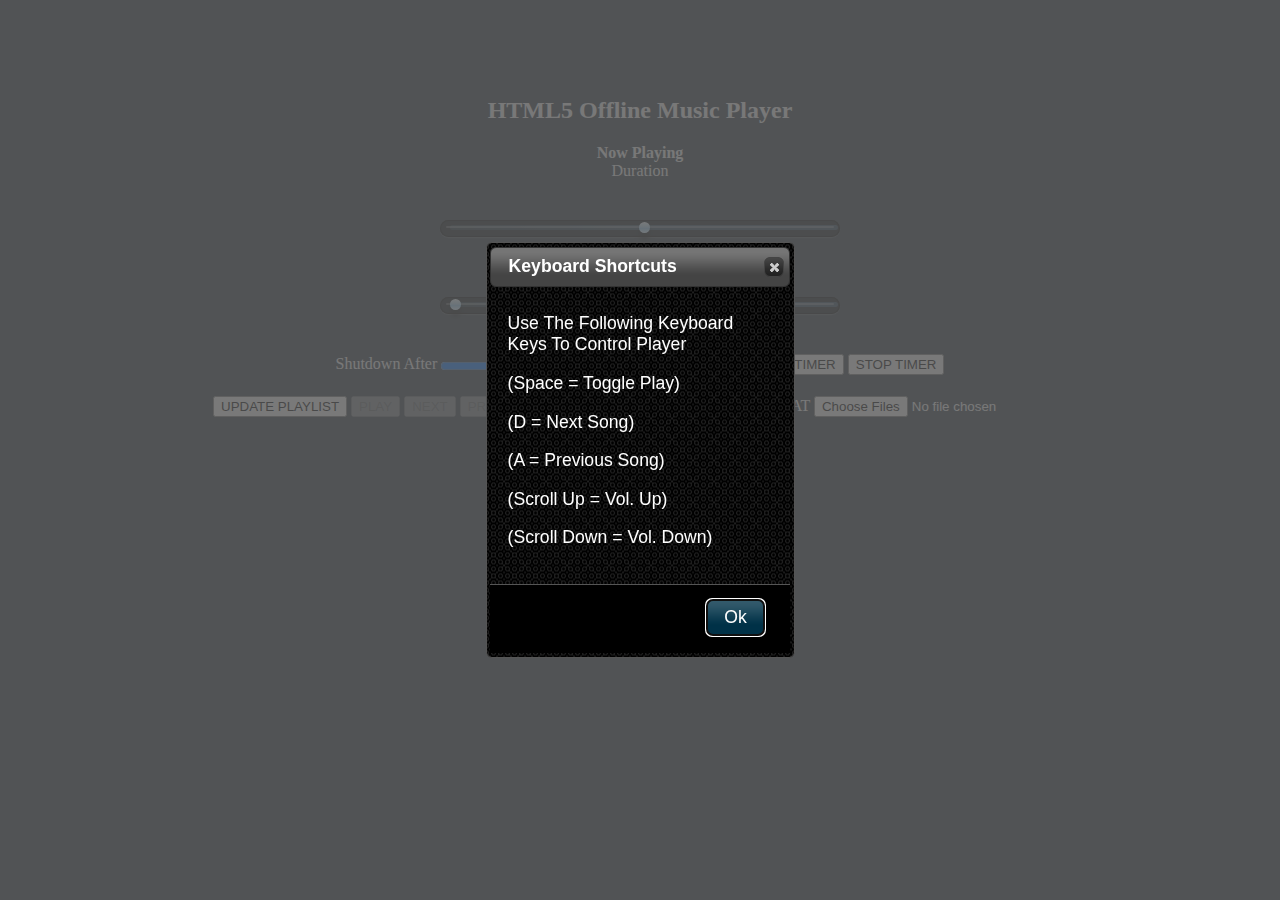
<file: index.html>
<!doctype html>
<html lang="us">
<head>
	<meta charset="utf-8">
	<link rel="stylesheet" type="text/css" href="styles/style.css">
	<link href="styles/css/dark-hive/jquery-ui-1.10.4.custom.css" rel="stylesheet">
	<script src="scripts/jquery-1.10.2.js"></script>
	<script src="scripts/jquery-ui-1.10.4.custom.js"></script>
	<script src="scripts/jquery.fadeaudio.js"></script>
	<title>HTML5 Audio Player</title>
</head>

<body>
	<div id="dialog-message" title="Keyboard Shortcuts">
		<p>Use The Following Keyboard Keys To Control Player</p>
		<p>(Space = Toggle Play)</p>
		<p>(D = Next Song)</p>
		<p>(A = Previous Song)</p>
		<p>(Scroll Up = Vol. Up)</p>
		<p>(Scroll Down = Vol. Down)</p>
	</div>
	<br><br><br><br>
	<center>
		<h2>HTML5 Offline Music Player</h2>
		<center><span id = "playing"><b>Now Playing</b>    </span></center>
		<center>Duration <span id = "time"></span></center>
		<div id="gap"></div>
		<div id="slider">
			<input class="bar" type="range" id="rangeinput" min = "0" max = "100" value="50"/>
			<span class ="highlight"></span>
			<output id="rangevalue">50</output>
		</div>
		<div id="gap"></div>

		<div id="seekslider">
			<input class="seekbar" type="range" id="seekrangeinput" min = "0" max = "100" value="0"/>
			<span class ="seekhighlight"></span>
			<output id="seekrangevalue">0</output>
		</div>
		<div id="gap"></div>
		Shutdown After <progress value="22" id = "timerProgress" data-content="Secs Left"></progress>
		<input type="number" id="timerVal">Seconds
		<button class="buttons" id="timerBtn">START TIMER</button>
		<button class="buttons" id="stopTimerBtn">STOP TIMER</button>
		<div id="gap"></div>
		<div class="buttongroup">
			<button class="buttons" id="startBtn">UPDATE PLAYLIST</button>
			<button class="buttons" id="playBtn">PLAY</button>
			<button class="buttons" id="nextBtn">NEXT</button>
			<button class="buttons" id="prevBtn">PREV</button>
			<button class="buttons" id="muteBtn">MUTE</button>
			<button class="buttons" id="clearBtn">CLEAR</button>
			<input type="checkbox" id="shuffleBtn" value="SHUFFLE">SHUFFLE
			<input <input type="checkbox" id="repeatBtn" value="REPEAT">REPEAT
			<input type="file" name="files[]"id="input" multiple accept="audio/*"> 
		</div>
		<div id="gap"></div>
		<a id = "playlistToggle" class="playlist_toggle">PLAYLIST</a>
		<div id="gap2"></div>
		<ul id = "play_list"> </ul>
		<audio id = "audio" canplay = "song_loaded()" onloadeddata = "song_loaded()">
			<source id = "mp3source" src = "" type="audio/mpeg" />
			Your browser does not support HTML5 audio. Please consider upgrading.
		</audio>
		<script src = "scripts/player.js"></script>
	</body>
	</html>
</file>
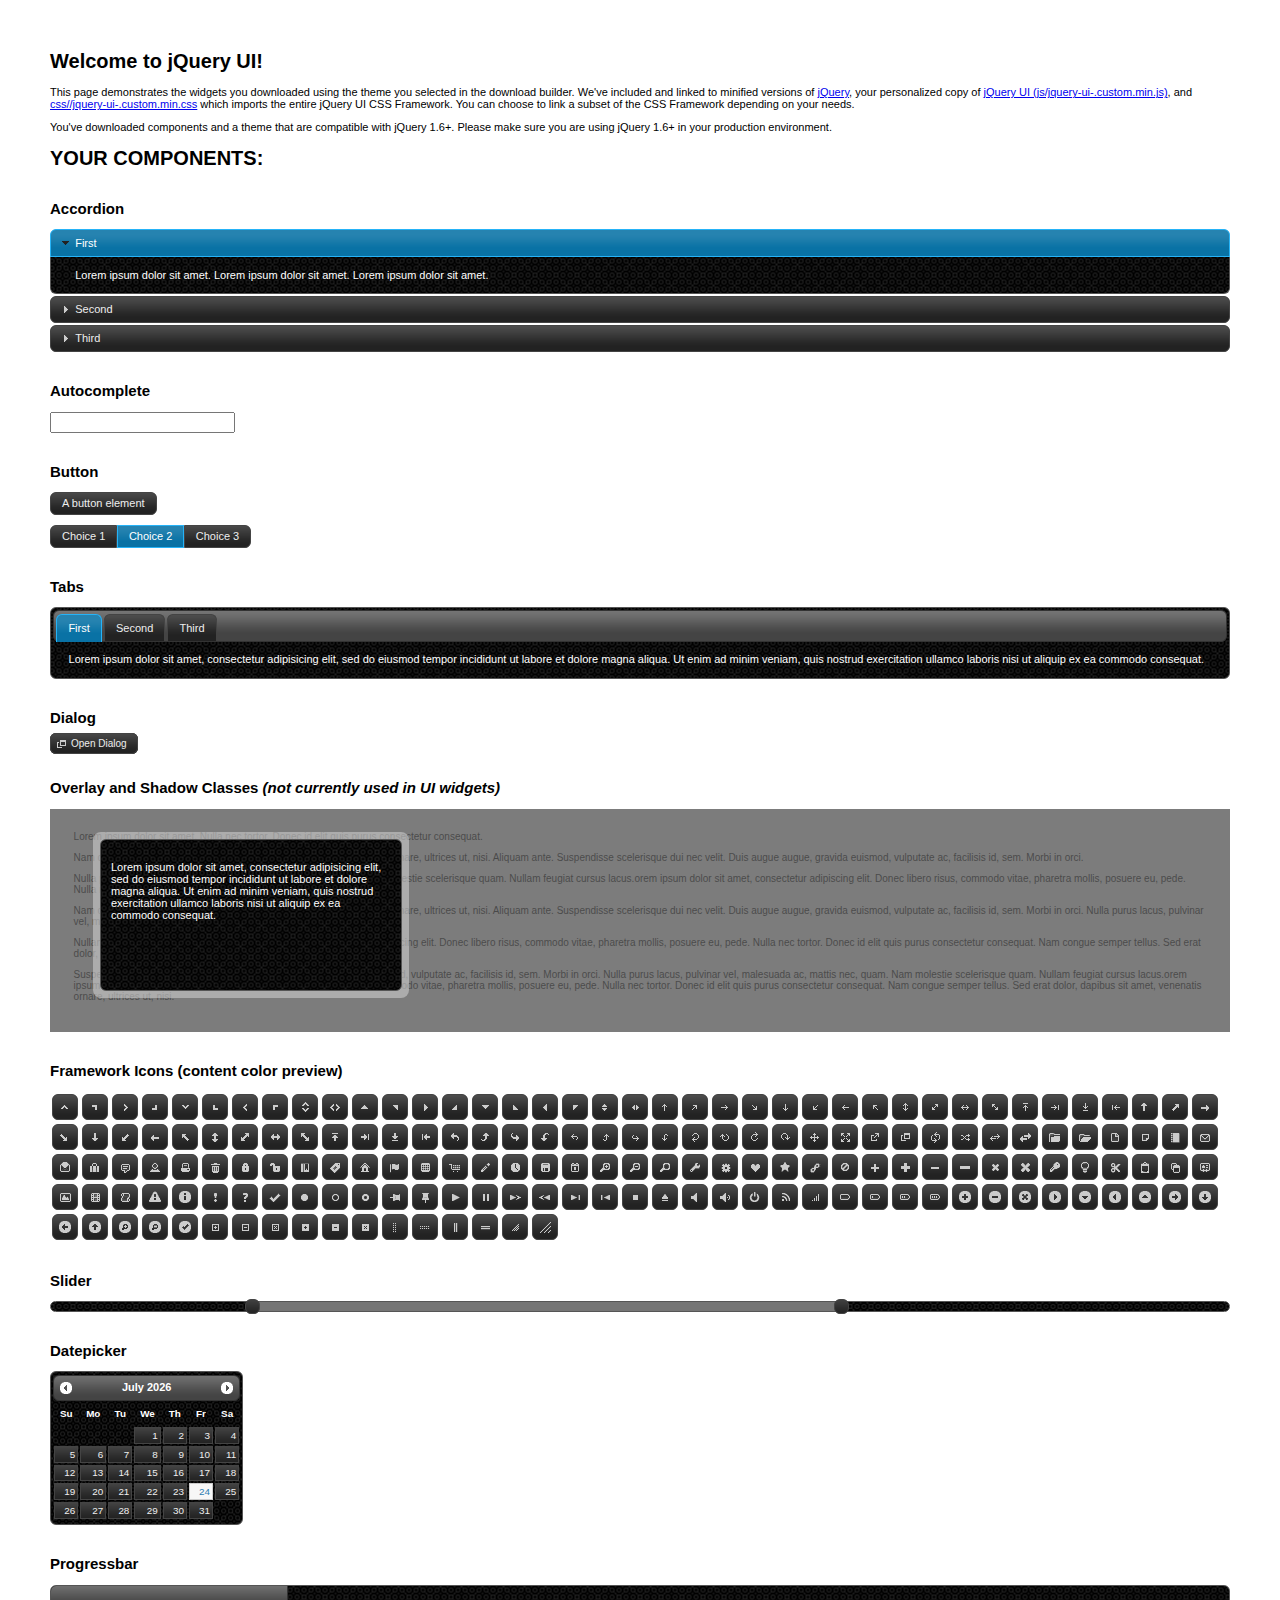
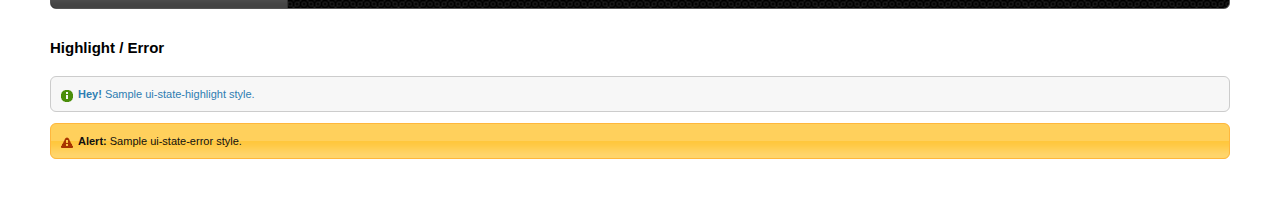
<file: scripts/jquery-ui-1.10.4.custom/jquery-ui-1.10.4.custom/index.html>
<!doctype html>
<html lang="us">
<head>
	<meta charset="utf-8">
	<title>jQuery UI Example Page</title>
	<link href="css/dark-hive/jquery-ui-1.10.4.custom.css" rel="stylesheet">
	<script src="js/jquery-1.10.2.js"></script>
	<script src="js/jquery-ui-1.10.4.custom.js"></script>
	<script>
	$(function() {
		
		$( "#accordion" ).accordion();
		

		
		var availableTags = [
			"ActionScript",
			"AppleScript",
			"Asp",
			"BASIC",
			"C",
			"C++",
			"Clojure",
			"COBOL",
			"ColdFusion",
			"Erlang",
			"Fortran",
			"Groovy",
			"Haskell",
			"Java",
			"JavaScript",
			"Lisp",
			"Perl",
			"PHP",
			"Python",
			"Ruby",
			"Scala",
			"Scheme"
		];
		$( "#autocomplete" ).autocomplete({
			source: availableTags
		});
		

		
		$( "#button" ).button();
		$( "#radioset" ).buttonset();
		

		
		$( "#tabs" ).tabs();
		

		
		$( "#dialog" ).dialog({
			autoOpen: false,
			width: 400,
			buttons: [
				{
					text: "Ok",
					click: function() {
						$( this ).dialog( "close" );
					}
				},
				{
					text: "Cancel",
					click: function() {
						$( this ).dialog( "close" );
					}
				}
			]
		});

		// Link to open the dialog
		$( "#dialog-link" ).click(function( event ) {
			$( "#dialog" ).dialog( "open" );
			event.preventDefault();
		});
		

		
		$( "#datepicker" ).datepicker({
			inline: true
		});
		

		
		$( "#slider" ).slider({
			range: true,
			values: [ 17, 67 ]
		});
		

		
		$( "#progressbar" ).progressbar({
			value: 20
		});
		

		// Hover states on the static widgets
		$( "#dialog-link, #icons li" ).hover(
			function() {
				$( this ).addClass( "ui-state-hover" );
			},
			function() {
				$( this ).removeClass( "ui-state-hover" );
			}
		);
	});
	</script>
	<style>
	body{
		font: 62.5% "Trebuchet MS", sans-serif;
		margin: 50px;
	}
	.demoHeaders {
		margin-top: 2em;
	}
	#dialog-link {
		padding: .4em 1em .4em 20px;
		text-decoration: none;
		position: relative;
	}
	#dialog-link span.ui-icon {
		margin: 0 5px 0 0;
		position: absolute;
		left: .2em;
		top: 50%;
		margin-top: -8px;
	}
	#icons {
		margin: 0;
		padding: 0;
	}
	#icons li {
		margin: 2px;
		position: relative;
		padding: 4px 0;
		cursor: pointer;
		float: left;
		list-style: none;
	}
	#icons span.ui-icon {
		float: left;
		margin: 0 4px;
	}
	.fakewindowcontain .ui-widget-overlay {
		position: absolute;
	}
	</style>
</head>
<body>

<h1>Welcome to jQuery UI!</h1>

<div class="ui-widget">
	<p>This page demonstrates the widgets you downloaded using the theme you selected in the download builder. We've included and linked to minified versions of <a href="js/jquery-1.10.2.js">jQuery</a>, your personalized copy of <a href="js/jquery-ui-.custom.min.js">jQuery UI (js/jquery-ui-.custom.min.js)</a>, and <a href="css//jquery-ui-.custom.min.css">css//jquery-ui-.custom.min.css</a> which imports the entire jQuery UI CSS Framework. You can choose to link a subset of the CSS Framework depending on your needs. </p>
	<p>You've downloaded components and a theme that are compatible with jQuery 1.6+. Please make sure you are using jQuery 1.6+ in your production environment.</p>
</div>

<h1>YOUR COMPONENTS:</h1>


<!-- Accordion -->
<h2 class="demoHeaders">Accordion</h2>
<div id="accordion">
	<h3>First</h3>
	<div>Lorem ipsum dolor sit amet. Lorem ipsum dolor sit amet. Lorem ipsum dolor sit amet.</div>
	<h3>Second</h3>
	<div>Phasellus mattis tincidunt nibh.</div>
	<h3>Third</h3>
	<div>Nam dui erat, auctor a, dignissim quis.</div>
</div>



<!-- Autocomplete -->
<h2 class="demoHeaders">Autocomplete</h2>
<div>
	<input id="autocomplete" title="type &quot;a&quot;">
</div>



<!-- Button -->
<h2 class="demoHeaders">Button</h2>
<button id="button">A button element</button>
<form style="margin-top: 1em;">
	<div id="radioset">
		<input type="radio" id="radio1" name="radio"><label for="radio1">Choice 1</label>
		<input type="radio" id="radio2" name="radio" checked="checked"><label for="radio2">Choice 2</label>
		<input type="radio" id="radio3" name="radio"><label for="radio3">Choice 3</label>
	</div>
</form>



<!-- Tabs -->
<h2 class="demoHeaders">Tabs</h2>
<div id="tabs">
	<ul>
		<li><a href="#tabs-1">First</a></li>
		<li><a href="#tabs-2">Second</a></li>
		<li><a href="#tabs-3">Third</a></li>
	</ul>
	<div id="tabs-1">Lorem ipsum dolor sit amet, consectetur adipisicing elit, sed do eiusmod tempor incididunt ut labore et dolore magna aliqua. Ut enim ad minim veniam, quis nostrud exercitation ullamco laboris nisi ut aliquip ex ea commodo consequat.</div>
	<div id="tabs-2">Phasellus mattis tincidunt nibh. Cras orci urna, blandit id, pretium vel, aliquet ornare, felis. Maecenas scelerisque sem non nisl. Fusce sed lorem in enim dictum bibendum.</div>
	<div id="tabs-3">Nam dui erat, auctor a, dignissim quis, sollicitudin eu, felis. Pellentesque nisi urna, interdum eget, sagittis et, consequat vestibulum, lacus. Mauris porttitor ullamcorper augue.</div>
</div>



<!-- Dialog NOTE: Dialog is not generated by UI in this demo so it can be visually styled in themeroller-->
<h2 class="demoHeaders">Dialog</h2>
<p><a href="#" id="dialog-link" class="ui-state-default ui-corner-all"><span class="ui-icon ui-icon-newwin"></span>Open Dialog</a></p>

<h2 class="demoHeaders">Overlay and Shadow Classes <em>(not currently used in UI widgets)</em></h2>
<div style="position: relative; width: 96%; height: 200px; padding:1% 2%; overflow:hidden;" class="fakewindowcontain">
	<p>Lorem ipsum dolor sit amet,  Nulla nec tortor. Donec id elit quis purus consectetur consequat. </p><p>Nam congue semper tellus. Sed erat dolor, dapibus sit amet, venenatis ornare, ultrices ut, nisi. Aliquam ante. Suspendisse scelerisque dui nec velit. Duis augue augue, gravida euismod, vulputate ac, facilisis id, sem. Morbi in orci. </p><p>Nulla purus lacus, pulvinar vel, malesuada ac, mattis nec, quam. Nam molestie scelerisque quam. Nullam feugiat cursus lacus.orem ipsum dolor sit amet, consectetur adipiscing elit. Donec libero risus, commodo vitae, pharetra mollis, posuere eu, pede. Nulla nec tortor. Donec id elit quis purus consectetur consequat. </p><p>Nam congue semper tellus. Sed erat dolor, dapibus sit amet, venenatis ornare, ultrices ut, nisi. Aliquam ante. Suspendisse scelerisque dui nec velit. Duis augue augue, gravida euismod, vulputate ac, facilisis id, sem. Morbi in orci. Nulla purus lacus, pulvinar vel, malesuada ac, mattis nec, quam. Nam molestie scelerisque quam. </p><p>Nullam feugiat cursus lacus.orem ipsum dolor sit amet, consectetur adipiscing elit. Donec libero risus, commodo vitae, pharetra mollis, posuere eu, pede. Nulla nec tortor. Donec id elit quis purus consectetur consequat. Nam congue semper tellus. Sed erat dolor, dapibus sit amet, venenatis ornare, ultrices ut, nisi. Aliquam ante. </p><p>Suspendisse scelerisque dui nec velit. Duis augue augue, gravida euismod, vulputate ac, facilisis id, sem. Morbi in orci. Nulla purus lacus, pulvinar vel, malesuada ac, mattis nec, quam. Nam molestie scelerisque quam. Nullam feugiat cursus lacus.orem ipsum dolor sit amet, consectetur adipiscing elit. Donec libero risus, commodo vitae, pharetra mollis, posuere eu, pede. Nulla nec tortor. Donec id elit quis purus consectetur consequat. Nam congue semper tellus. Sed erat dolor, dapibus sit amet, venenatis ornare, ultrices ut, nisi. </p>

	<!-- ui-dialog -->
	<div class="ui-overlay"><div class="ui-widget-overlay"></div><div class="ui-widget-shadow ui-corner-all" style="width: 302px; height: 152px; position: absolute; left: 50px; top: 30px;"></div></div>
	<div style="position: absolute; width: 280px; height: 130px;left: 50px; top: 30px; padding: 10px;" class="ui-widget ui-widget-content ui-corner-all">
		<div class="ui-dialog-content ui-widget-content" style="background: none; border: 0;">
			<p>Lorem ipsum dolor sit amet, consectetur adipisicing elit, sed do eiusmod tempor incididunt ut labore et dolore magna aliqua. Ut enim ad minim veniam, quis nostrud exercitation ullamco laboris nisi ut aliquip ex ea commodo consequat.</p>
		</div>
	</div>

</div>

<!-- ui-dialog -->
<div id="dialog" title="Dialog Title">
	<p>Lorem ipsum dolor sit amet, consectetur adipisicing elit, sed do eiusmod tempor incididunt ut labore et dolore magna aliqua. Ut enim ad minim veniam, quis nostrud exercitation ullamco laboris nisi ut aliquip ex ea commodo consequat.</p>
</div>



<h2 class="demoHeaders">Framework Icons (content color preview)</h2>
<ul id="icons" class="ui-widget ui-helper-clearfix">
	<li class="ui-state-default ui-corner-all" title=".ui-icon-carat-1-n"><span class="ui-icon ui-icon-carat-1-n"></span></li>
	<li class="ui-state-default ui-corner-all" title=".ui-icon-carat-1-ne"><span class="ui-icon ui-icon-carat-1-ne"></span></li>
	<li class="ui-state-default ui-corner-all" title=".ui-icon-carat-1-e"><span class="ui-icon ui-icon-carat-1-e"></span></li>
	<li class="ui-state-default ui-corner-all" title=".ui-icon-carat-1-se"><span class="ui-icon ui-icon-carat-1-se"></span></li>
	<li class="ui-state-default ui-corner-all" title=".ui-icon-carat-1-s"><span class="ui-icon ui-icon-carat-1-s"></span></li>
	<li class="ui-state-default ui-corner-all" title=".ui-icon-carat-1-sw"><span class="ui-icon ui-icon-carat-1-sw"></span></li>
	<li class="ui-state-default ui-corner-all" title=".ui-icon-carat-1-w"><span class="ui-icon ui-icon-carat-1-w"></span></li>
	<li class="ui-state-default ui-corner-all" title=".ui-icon-carat-1-nw"><span class="ui-icon ui-icon-carat-1-nw"></span></li>
	<li class="ui-state-default ui-corner-all" title=".ui-icon-carat-2-n-s"><span class="ui-icon ui-icon-carat-2-n-s"></span></li>
	<li class="ui-state-default ui-corner-all" title=".ui-icon-carat-2-e-w"><span class="ui-icon ui-icon-carat-2-e-w"></span></li>
	<li class="ui-state-default ui-corner-all" title=".ui-icon-triangle-1-n"><span class="ui-icon ui-icon-triangle-1-n"></span></li>
	<li class="ui-state-default ui-corner-all" title=".ui-icon-triangle-1-ne"><span class="ui-icon ui-icon-triangle-1-ne"></span></li>
	<li class="ui-state-default ui-corner-all" title=".ui-icon-triangle-1-e"><span class="ui-icon ui-icon-triangle-1-e"></span></li>
	<li class="ui-state-default ui-corner-all" title=".ui-icon-triangle-1-se"><span class="ui-icon ui-icon-triangle-1-se"></span></li>
	<li class="ui-state-default ui-corner-all" title=".ui-icon-triangle-1-s"><span class="ui-icon ui-icon-triangle-1-s"></span></li>
	<li class="ui-state-default ui-corner-all" title=".ui-icon-triangle-1-sw"><span class="ui-icon ui-icon-triangle-1-sw"></span></li>
	<li class="ui-state-default ui-corner-all" title=".ui-icon-triangle-1-w"><span class="ui-icon ui-icon-triangle-1-w"></span></li>
	<li class="ui-state-default ui-corner-all" title=".ui-icon-triangle-1-nw"><span class="ui-icon ui-icon-triangle-1-nw"></span></li>
	<li class="ui-state-default ui-corner-all" title=".ui-icon-triangle-2-n-s"><span class="ui-icon ui-icon-triangle-2-n-s"></span></li>
	<li class="ui-state-default ui-corner-all" title=".ui-icon-triangle-2-e-w"><span class="ui-icon ui-icon-triangle-2-e-w"></span></li>
	<li class="ui-state-default ui-corner-all" title=".ui-icon-arrow-1-n"><span class="ui-icon ui-icon-arrow-1-n"></span></li>
	<li class="ui-state-default ui-corner-all" title=".ui-icon-arrow-1-ne"><span class="ui-icon ui-icon-arrow-1-ne"></span></li>
	<li class="ui-state-default ui-corner-all" title=".ui-icon-arrow-1-e"><span class="ui-icon ui-icon-arrow-1-e"></span></li>
	<li class="ui-state-default ui-corner-all" title=".ui-icon-arrow-1-se"><span class="ui-icon ui-icon-arrow-1-se"></span></li>
	<li class="ui-state-default ui-corner-all" title=".ui-icon-arrow-1-s"><span class="ui-icon ui-icon-arrow-1-s"></span></li>
	<li class="ui-state-default ui-corner-all" title=".ui-icon-arrow-1-sw"><span class="ui-icon ui-icon-arrow-1-sw"></span></li>
	<li class="ui-state-default ui-corner-all" title=".ui-icon-arrow-1-w"><span class="ui-icon ui-icon-arrow-1-w"></span></li>
	<li class="ui-state-default ui-corner-all" title=".ui-icon-arrow-1-nw"><span class="ui-icon ui-icon-arrow-1-nw"></span></li>
	<li class="ui-state-default ui-corner-all" title=".ui-icon-arrow-2-n-s"><span class="ui-icon ui-icon-arrow-2-n-s"></span></li>
	<li class="ui-state-default ui-corner-all" title=".ui-icon-arrow-2-ne-sw"><span class="ui-icon ui-icon-arrow-2-ne-sw"></span></li>
	<li class="ui-state-default ui-corner-all" title=".ui-icon-arrow-2-e-w"><span class="ui-icon ui-icon-arrow-2-e-w"></span></li>
	<li class="ui-state-default ui-corner-all" title=".ui-icon-arrow-2-se-nw"><span class="ui-icon ui-icon-arrow-2-se-nw"></span></li>
	<li class="ui-state-default ui-corner-all" title=".ui-icon-arrowstop-1-n"><span class="ui-icon ui-icon-arrowstop-1-n"></span></li>
	<li class="ui-state-default ui-corner-all" title=".ui-icon-arrowstop-1-e"><span class="ui-icon ui-icon-arrowstop-1-e"></span></li>
	<li class="ui-state-default ui-corner-all" title=".ui-icon-arrowstop-1-s"><span class="ui-icon ui-icon-arrowstop-1-s"></span></li>
	<li class="ui-state-default ui-corner-all" title=".ui-icon-arrowstop-1-w"><span class="ui-icon ui-icon-arrowstop-1-w"></span></li>
	<li class="ui-state-default ui-corner-all" title=".ui-icon-arrowthick-1-n"><span class="ui-icon ui-icon-arrowthick-1-n"></span></li>
	<li class="ui-state-default ui-corner-all" title=".ui-icon-arrowthick-1-ne"><span class="ui-icon ui-icon-arrowthick-1-ne"></span></li>
	<li class="ui-state-default ui-corner-all" title=".ui-icon-arrowthick-1-e"><span class="ui-icon ui-icon-arrowthick-1-e"></span></li>
	<li class="ui-state-default ui-corner-all" title=".ui-icon-arrowthick-1-se"><span class="ui-icon ui-icon-arrowthick-1-se"></span></li>
	<li class="ui-state-default ui-corner-all" title=".ui-icon-arrowthick-1-s"><span class="ui-icon ui-icon-arrowthick-1-s"></span></li>
	<li class="ui-state-default ui-corner-all" title=".ui-icon-arrowthick-1-sw"><span class="ui-icon ui-icon-arrowthick-1-sw"></span></li>
	<li class="ui-state-default ui-corner-all" title=".ui-icon-arrowthick-1-w"><span class="ui-icon ui-icon-arrowthick-1-w"></span></li>
	<li class="ui-state-default ui-corner-all" title=".ui-icon-arrowthick-1-nw"><span class="ui-icon ui-icon-arrowthick-1-nw"></span></li>
	<li class="ui-state-default ui-corner-all" title=".ui-icon-arrowthick-2-n-s"><span class="ui-icon ui-icon-arrowthick-2-n-s"></span></li>
	<li class="ui-state-default ui-corner-all" title=".ui-icon-arrowthick-2-ne-sw"><span class="ui-icon ui-icon-arrowthick-2-ne-sw"></span></li>
	<li class="ui-state-default ui-corner-all" title=".ui-icon-arrowthick-2-e-w"><span class="ui-icon ui-icon-arrowthick-2-e-w"></span></li>
	<li class="ui-state-default ui-corner-all" title=".ui-icon-arrowthick-2-se-nw"><span class="ui-icon ui-icon-arrowthick-2-se-nw"></span></li>
	<li class="ui-state-default ui-corner-all" title=".ui-icon-arrowthickstop-1-n"><span class="ui-icon ui-icon-arrowthickstop-1-n"></span></li>
	<li class="ui-state-default ui-corner-all" title=".ui-icon-arrowthickstop-1-e"><span class="ui-icon ui-icon-arrowthickstop-1-e"></span></li>
	<li class="ui-state-default ui-corner-all" title=".ui-icon-arrowthickstop-1-s"><span class="ui-icon ui-icon-arrowthickstop-1-s"></span></li>
	<li class="ui-state-default ui-corner-all" title=".ui-icon-arrowthickstop-1-w"><span class="ui-icon ui-icon-arrowthickstop-1-w"></span></li>
	<li class="ui-state-default ui-corner-all" title=".ui-icon-arrowreturnthick-1-w"><span class="ui-icon ui-icon-arrowreturnthick-1-w"></span></li>
	<li class="ui-state-default ui-corner-all" title=".ui-icon-arrowreturnthick-1-n"><span class="ui-icon ui-icon-arrowreturnthick-1-n"></span></li>
	<li class="ui-state-default ui-corner-all" title=".ui-icon-arrowreturnthick-1-e"><span class="ui-icon ui-icon-arrowreturnthick-1-e"></span></li>
	<li class="ui-state-default ui-corner-all" title=".ui-icon-arrowreturnthick-1-s"><span class="ui-icon ui-icon-arrowreturnthick-1-s"></span></li>
	<li class="ui-state-default ui-corner-all" title=".ui-icon-arrowreturn-1-w"><span class="ui-icon ui-icon-arrowreturn-1-w"></span></li>
	<li class="ui-state-default ui-corner-all" title=".ui-icon-arrowreturn-1-n"><span class="ui-icon ui-icon-arrowreturn-1-n"></span></li>
	<li class="ui-state-default ui-corner-all" title=".ui-icon-arrowreturn-1-e"><span class="ui-icon ui-icon-arrowreturn-1-e"></span></li>
	<li class="ui-state-default ui-corner-all" title=".ui-icon-arrowreturn-1-s"><span class="ui-icon ui-icon-arrowreturn-1-s"></span></li>
	<li class="ui-state-default ui-corner-all" title=".ui-icon-arrowrefresh-1-w"><span class="ui-icon ui-icon-arrowrefresh-1-w"></span></li>
	<li class="ui-state-default ui-corner-all" title=".ui-icon-arrowrefresh-1-n"><span class="ui-icon ui-icon-arrowrefresh-1-n"></span></li>
	<li class="ui-state-default ui-corner-all" title=".ui-icon-arrowrefresh-1-e"><span class="ui-icon ui-icon-arrowrefresh-1-e"></span></li>
	<li class="ui-state-default ui-corner-all" title=".ui-icon-arrowrefresh-1-s"><span class="ui-icon ui-icon-arrowrefresh-1-s"></span></li>
	<li class="ui-state-default ui-corner-all" title=".ui-icon-arrow-4"><span class="ui-icon ui-icon-arrow-4"></span></li>
	<li class="ui-state-default ui-corner-all" title=".ui-icon-arrow-4-diag"><span class="ui-icon ui-icon-arrow-4-diag"></span></li>
	<li class="ui-state-default ui-corner-all" title=".ui-icon-extlink"><span class="ui-icon ui-icon-extlink"></span></li>
	<li class="ui-state-default ui-corner-all" title=".ui-icon-newwin"><span class="ui-icon ui-icon-newwin"></span></li>
	<li class="ui-state-default ui-corner-all" title=".ui-icon-refresh"><span class="ui-icon ui-icon-refresh"></span></li>
	<li class="ui-state-default ui-corner-all" title=".ui-icon-shuffle"><span class="ui-icon ui-icon-shuffle"></span></li>
	<li class="ui-state-default ui-corner-all" title=".ui-icon-transfer-e-w"><span class="ui-icon ui-icon-transfer-e-w"></span></li>
	<li class="ui-state-default ui-corner-all" title=".ui-icon-transferthick-e-w"><span class="ui-icon ui-icon-transferthick-e-w"></span></li>
	<li class="ui-state-default ui-corner-all" title=".ui-icon-folder-collapsed"><span class="ui-icon ui-icon-folder-collapsed"></span></li>
	<li class="ui-state-default ui-corner-all" title=".ui-icon-folder-open"><span class="ui-icon ui-icon-folder-open"></span></li>
	<li class="ui-state-default ui-corner-all" title=".ui-icon-document"><span class="ui-icon ui-icon-document"></span></li>
	<li class="ui-state-default ui-corner-all" title=".ui-icon-document-b"><span class="ui-icon ui-icon-document-b"></span></li>
	<li class="ui-state-default ui-corner-all" title=".ui-icon-note"><span class="ui-icon ui-icon-note"></span></li>
	<li class="ui-state-default ui-corner-all" title=".ui-icon-mail-closed"><span class="ui-icon ui-icon-mail-closed"></span></li>
	<li class="ui-state-default ui-corner-all" title=".ui-icon-mail-open"><span class="ui-icon ui-icon-mail-open"></span></li>
	<li class="ui-state-default ui-corner-all" title=".ui-icon-suitcase"><span class="ui-icon ui-icon-suitcase"></span></li>
	<li class="ui-state-default ui-corner-all" title=".ui-icon-comment"><span class="ui-icon ui-icon-comment"></span></li>
	<li class="ui-state-default ui-corner-all" title=".ui-icon-person"><span class="ui-icon ui-icon-person"></span></li>
	<li class="ui-state-default ui-corner-all" title=".ui-icon-print"><span class="ui-icon ui-icon-print"></span></li>
	<li class="ui-state-default ui-corner-all" title=".ui-icon-trash"><span class="ui-icon ui-icon-trash"></span></li>
	<li class="ui-state-default ui-corner-all" title=".ui-icon-locked"><span class="ui-icon ui-icon-locked"></span></li>
	<li class="ui-state-default ui-corner-all" title=".ui-icon-unlocked"><span class="ui-icon ui-icon-unlocked"></span></li>
	<li class="ui-state-default ui-corner-all" title=".ui-icon-bookmark"><span class="ui-icon ui-icon-bookmark"></span></li>
	<li class="ui-state-default ui-corner-all" title=".ui-icon-tag"><span class="ui-icon ui-icon-tag"></span></li>
	<li class="ui-state-default ui-corner-all" title=".ui-icon-home"><span class="ui-icon ui-icon-home"></span></li>
	<li class="ui-state-default ui-corner-all" title=".ui-icon-flag"><span class="ui-icon ui-icon-flag"></span></li>
	<li class="ui-state-default ui-corner-all" title=".ui-icon-calculator"><span class="ui-icon ui-icon-calculator"></span></li>
	<li class="ui-state-default ui-corner-all" title=".ui-icon-cart"><span class="ui-icon ui-icon-cart"></span></li>
	<li class="ui-state-default ui-corner-all" title=".ui-icon-pencil"><span class="ui-icon ui-icon-pencil"></span></li>
	<li class="ui-state-default ui-corner-all" title=".ui-icon-clock"><span class="ui-icon ui-icon-clock"></span></li>
	<li class="ui-state-default ui-corner-all" title=".ui-icon-disk"><span class="ui-icon ui-icon-disk"></span></li>
	<li class="ui-state-default ui-corner-all" title=".ui-icon-calendar"><span class="ui-icon ui-icon-calendar"></span></li>
	<li class="ui-state-default ui-corner-all" title=".ui-icon-zoomin"><span class="ui-icon ui-icon-zoomin"></span></li>
	<li class="ui-state-default ui-corner-all" title=".ui-icon-zoomout"><span class="ui-icon ui-icon-zoomout"></span></li>
	<li class="ui-state-default ui-corner-all" title=".ui-icon-search"><span class="ui-icon ui-icon-search"></span></li>
	<li class="ui-state-default ui-corner-all" title=".ui-icon-wrench"><span class="ui-icon ui-icon-wrench"></span></li>
	<li class="ui-state-default ui-corner-all" title=".ui-icon-gear"><span class="ui-icon ui-icon-gear"></span></li>
	<li class="ui-state-default ui-corner-all" title=".ui-icon-heart"><span class="ui-icon ui-icon-heart"></span></li>
	<li class="ui-state-default ui-corner-all" title=".ui-icon-star"><span class="ui-icon ui-icon-star"></span></li>
	<li class="ui-state-default ui-corner-all" title=".ui-icon-link"><span class="ui-icon ui-icon-link"></span></li>
	<li class="ui-state-default ui-corner-all" title=".ui-icon-cancel"><span class="ui-icon ui-icon-cancel"></span></li>
	<li class="ui-state-default ui-corner-all" title=".ui-icon-plus"><span class="ui-icon ui-icon-plus"></span></li>
	<li class="ui-state-default ui-corner-all" title=".ui-icon-plusthick"><span class="ui-icon ui-icon-plusthick"></span></li>
	<li class="ui-state-default ui-corner-all" title=".ui-icon-minus"><span class="ui-icon ui-icon-minus"></span></li>
	<li class="ui-state-default ui-corner-all" title=".ui-icon-minusthick"><span class="ui-icon ui-icon-minusthick"></span></li>
	<li class="ui-state-default ui-corner-all" title=".ui-icon-close"><span class="ui-icon ui-icon-close"></span></li>
	<li class="ui-state-default ui-corner-all" title=".ui-icon-closethick"><span class="ui-icon ui-icon-closethick"></span></li>
	<li class="ui-state-default ui-corner-all" title=".ui-icon-key"><span class="ui-icon ui-icon-key"></span></li>
	<li class="ui-state-default ui-corner-all" title=".ui-icon-lightbulb"><span class="ui-icon ui-icon-lightbulb"></span></li>
	<li class="ui-state-default ui-corner-all" title=".ui-icon-scissors"><span class="ui-icon ui-icon-scissors"></span></li>
	<li class="ui-state-default ui-corner-all" title=".ui-icon-clipboard"><span class="ui-icon ui-icon-clipboard"></span></li>
	<li class="ui-state-default ui-corner-all" title=".ui-icon-copy"><span class="ui-icon ui-icon-copy"></span></li>
	<li class="ui-state-default ui-corner-all" title=".ui-icon-contact"><span class="ui-icon ui-icon-contact"></span></li>
	<li class="ui-state-default ui-corner-all" title=".ui-icon-image"><span class="ui-icon ui-icon-image"></span></li>
	<li class="ui-state-default ui-corner-all" title=".ui-icon-video"><span class="ui-icon ui-icon-video"></span></li>
	<li class="ui-state-default ui-corner-all" title=".ui-icon-script"><span class="ui-icon ui-icon-script"></span></li>
	<li class="ui-state-default ui-corner-all" title=".ui-icon-alert"><span class="ui-icon ui-icon-alert"></span></li>
	<li class="ui-state-default ui-corner-all" title=".ui-icon-info"><span class="ui-icon ui-icon-info"></span></li>
	<li class="ui-state-default ui-corner-all" title=".ui-icon-notice"><span class="ui-icon ui-icon-notice"></span></li>
	<li class="ui-state-default ui-corner-all" title=".ui-icon-help"><span class="ui-icon ui-icon-help"></span></li>
	<li class="ui-state-default ui-corner-all" title=".ui-icon-check"><span class="ui-icon ui-icon-check"></span></li>
	<li class="ui-state-default ui-corner-all" title=".ui-icon-bullet"><span class="ui-icon ui-icon-bullet"></span></li>
	<li class="ui-state-default ui-corner-all" title=".ui-icon-radio-off"><span class="ui-icon ui-icon-radio-off"></span></li>
	<li class="ui-state-default ui-corner-all" title=".ui-icon-radio-on"><span class="ui-icon ui-icon-radio-on"></span></li>
	<li class="ui-state-default ui-corner-all" title=".ui-icon-pin-w"><span class="ui-icon ui-icon-pin-w"></span></li>
	<li class="ui-state-default ui-corner-all" title=".ui-icon-pin-s"><span class="ui-icon ui-icon-pin-s"></span></li>
	<li class="ui-state-default ui-corner-all" title=".ui-icon-play"><span class="ui-icon ui-icon-play"></span></li>
	<li class="ui-state-default ui-corner-all" title=".ui-icon-pause"><span class="ui-icon ui-icon-pause"></span></li>
	<li class="ui-state-default ui-corner-all" title=".ui-icon-seek-next"><span class="ui-icon ui-icon-seek-next"></span></li>
	<li class="ui-state-default ui-corner-all" title=".ui-icon-seek-prev"><span class="ui-icon ui-icon-seek-prev"></span></li>
	<li class="ui-state-default ui-corner-all" title=".ui-icon-seek-end"><span class="ui-icon ui-icon-seek-end"></span></li>
	<li class="ui-state-default ui-corner-all" title=".ui-icon-seek-first"><span class="ui-icon ui-icon-seek-first"></span></li>
	<li class="ui-state-default ui-corner-all" title=".ui-icon-stop"><span class="ui-icon ui-icon-stop"></span></li>
	<li class="ui-state-default ui-corner-all" title=".ui-icon-eject"><span class="ui-icon ui-icon-eject"></span></li>
	<li class="ui-state-default ui-corner-all" title=".ui-icon-volume-off"><span class="ui-icon ui-icon-volume-off"></span></li>
	<li class="ui-state-default ui-corner-all" title=".ui-icon-volume-on"><span class="ui-icon ui-icon-volume-on"></span></li>
	<li class="ui-state-default ui-corner-all" title=".ui-icon-power"><span class="ui-icon ui-icon-power"></span></li>
	<li class="ui-state-default ui-corner-all" title=".ui-icon-signal-diag"><span class="ui-icon ui-icon-signal-diag"></span></li>
	<li class="ui-state-default ui-corner-all" title=".ui-icon-signal"><span class="ui-icon ui-icon-signal"></span></li>
	<li class="ui-state-default ui-corner-all" title=".ui-icon-battery-0"><span class="ui-icon ui-icon-battery-0"></span></li>
	<li class="ui-state-default ui-corner-all" title=".ui-icon-battery-1"><span class="ui-icon ui-icon-battery-1"></span></li>
	<li class="ui-state-default ui-corner-all" title=".ui-icon-battery-2"><span class="ui-icon ui-icon-battery-2"></span></li>
	<li class="ui-state-default ui-corner-all" title=".ui-icon-battery-3"><span class="ui-icon ui-icon-battery-3"></span></li>
	<li class="ui-state-default ui-corner-all" title=".ui-icon-circle-plus"><span class="ui-icon ui-icon-circle-plus"></span></li>
	<li class="ui-state-default ui-corner-all" title=".ui-icon-circle-minus"><span class="ui-icon ui-icon-circle-minus"></span></li>
	<li class="ui-state-default ui-corner-all" title=".ui-icon-circle-close"><span class="ui-icon ui-icon-circle-close"></span></li>
	<li class="ui-state-default ui-corner-all" title=".ui-icon-circle-triangle-e"><span class="ui-icon ui-icon-circle-triangle-e"></span></li>
	<li class="ui-state-default ui-corner-all" title=".ui-icon-circle-triangle-s"><span class="ui-icon ui-icon-circle-triangle-s"></span></li>
	<li class="ui-state-default ui-corner-all" title=".ui-icon-circle-triangle-w"><span class="ui-icon ui-icon-circle-triangle-w"></span></li>
	<li class="ui-state-default ui-corner-all" title=".ui-icon-circle-triangle-n"><span class="ui-icon ui-icon-circle-triangle-n"></span></li>
	<li class="ui-state-default ui-corner-all" title=".ui-icon-circle-arrow-e"><span class="ui-icon ui-icon-circle-arrow-e"></span></li>
	<li class="ui-state-default ui-corner-all" title=".ui-icon-circle-arrow-s"><span class="ui-icon ui-icon-circle-arrow-s"></span></li>
	<li class="ui-state-default ui-corner-all" title=".ui-icon-circle-arrow-w"><span class="ui-icon ui-icon-circle-arrow-w"></span></li>
	<li class="ui-state-default ui-corner-all" title=".ui-icon-circle-arrow-n"><span class="ui-icon ui-icon-circle-arrow-n"></span></li>
	<li class="ui-state-default ui-corner-all" title=".ui-icon-circle-zoomin"><span class="ui-icon ui-icon-circle-zoomin"></span></li>
	<li class="ui-state-default ui-corner-all" title=".ui-icon-circle-zoomout"><span class="ui-icon ui-icon-circle-zoomout"></span></li>
	<li class="ui-state-default ui-corner-all" title=".ui-icon-circle-check"><span class="ui-icon ui-icon-circle-check"></span></li>
	<li class="ui-state-default ui-corner-all" title=".ui-icon-circlesmall-plus"><span class="ui-icon ui-icon-circlesmall-plus"></span></li>
	<li class="ui-state-default ui-corner-all" title=".ui-icon-circlesmall-minus"><span class="ui-icon ui-icon-circlesmall-minus"></span></li>
	<li class="ui-state-default ui-corner-all" title=".ui-icon-circlesmall-close"><span class="ui-icon ui-icon-circlesmall-close"></span></li>
	<li class="ui-state-default ui-corner-all" title=".ui-icon-squaresmall-plus"><span class="ui-icon ui-icon-squaresmall-plus"></span></li>
	<li class="ui-state-default ui-corner-all" title=".ui-icon-squaresmall-minus"><span class="ui-icon ui-icon-squaresmall-minus"></span></li>
	<li class="ui-state-default ui-corner-all" title=".ui-icon-squaresmall-close"><span class="ui-icon ui-icon-squaresmall-close"></span></li>
	<li class="ui-state-default ui-corner-all" title=".ui-icon-grip-dotted-vertical"><span class="ui-icon ui-icon-grip-dotted-vertical"></span></li>
	<li class="ui-state-default ui-corner-all" title=".ui-icon-grip-dotted-horizontal"><span class="ui-icon ui-icon-grip-dotted-horizontal"></span></li>
	<li class="ui-state-default ui-corner-all" title=".ui-icon-grip-solid-vertical"><span class="ui-icon ui-icon-grip-solid-vertical"></span></li>
	<li class="ui-state-default ui-corner-all" title=".ui-icon-grip-solid-horizontal"><span class="ui-icon ui-icon-grip-solid-horizontal"></span></li>
	<li class="ui-state-default ui-corner-all" title=".ui-icon-gripsmall-diagonal-se"><span class="ui-icon ui-icon-gripsmall-diagonal-se"></span></li>
	<li class="ui-state-default ui-corner-all" title=".ui-icon-grip-diagonal-se"><span class="ui-icon ui-icon-grip-diagonal-se"></span></li>
</ul>


<!-- Slider -->
<h2 class="demoHeaders">Slider</h2>
<div id="slider"></div>



<!-- Datepicker -->
<h2 class="demoHeaders">Datepicker</h2>
<div id="datepicker"></div>



<!-- Progressbar -->
<h2 class="demoHeaders">Progressbar</h2>
<div id="progressbar"></div>


<!-- Highlight / Error -->
<h2 class="demoHeaders">Highlight / Error</h2>
<div class="ui-widget">
	<div class="ui-state-highlight ui-corner-all" style="margin-top: 20px; padding: 0 .7em;">
		<p><span class="ui-icon ui-icon-info" style="float: left; margin-right: .3em;"></span>
		<strong>Hey!</strong> Sample ui-state-highlight style.</p>
	</div>
</div>
<br>
<div class="ui-widget">
	<div class="ui-state-error ui-corner-all" style="padding: 0 .7em;">
		<p><span class="ui-icon ui-icon-alert" style="float: left; margin-right: .3em;"></span>
		<strong>Alert:</strong> Sample ui-state-error style.</p>
	</div>
</div>

</body>
</html>
</file>
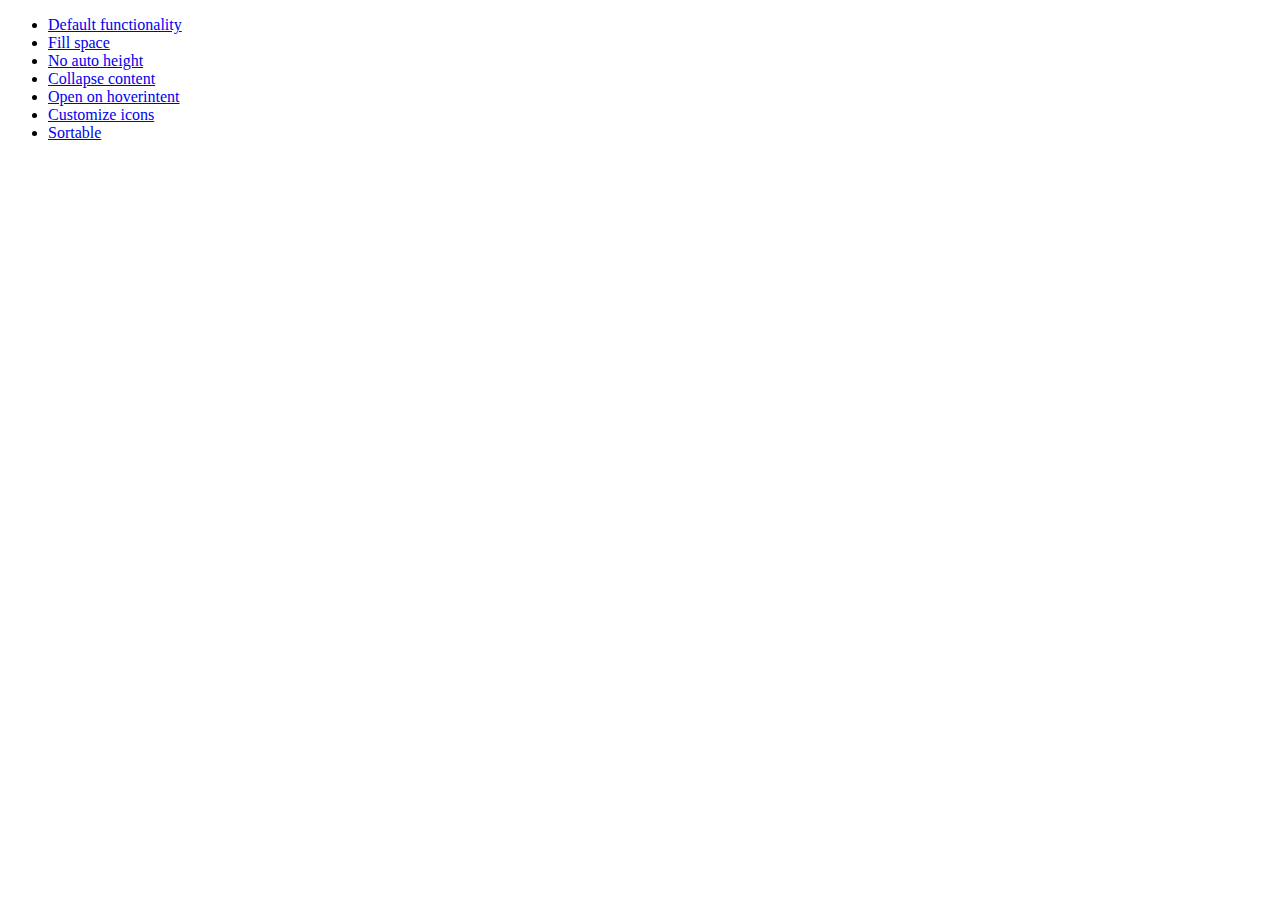
<file: scripts/jquery-ui-1.10.4.custom/jquery-ui-1.10.4.custom/development-bundle/demos/accordion/index.html>
<!doctype html>
<html lang="en">
<head>
	<meta charset="utf-8">
	<title>jQuery UI Accordion Demos</title>
</head>
<body>

<ul>
	<li><a href="default.html">Default functionality</a></li>
	<li><a href="fillspace.html">Fill space</a></li>
	<li><a href="no-auto-height.html">No auto height</a></li>
	<li><a href="collapsible.html">Collapse content</a></li>
	<li><a href="hoverintent.html">Open on hoverintent</a></li>
	<li><a href="custom-icons.html">Customize icons</a></li>
	<li><a href="sortable.html">Sortable</a></li>
</ul>

</body>
</html>
</file>
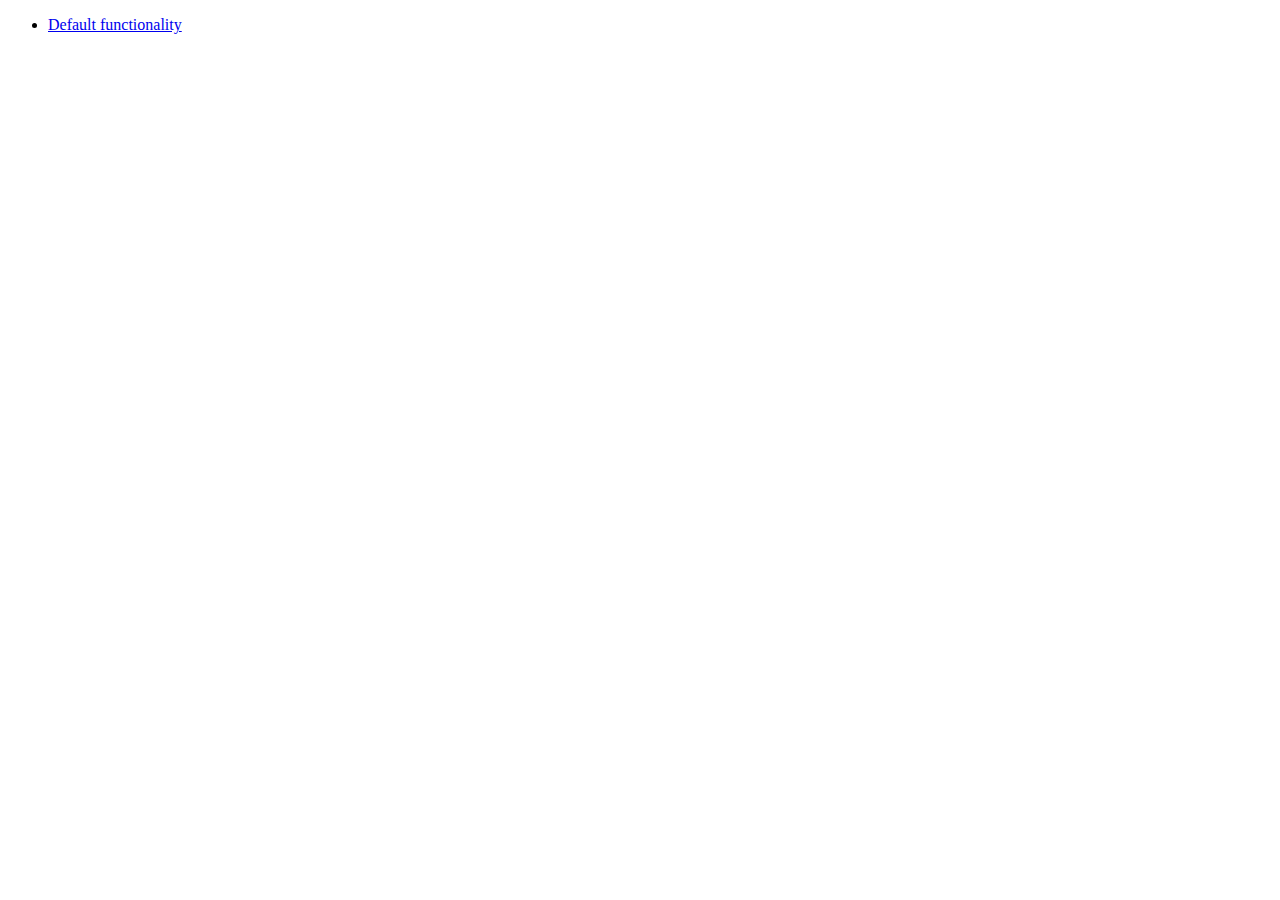
<file: scripts/jquery-ui-1.10.4.custom/jquery-ui-1.10.4.custom/development-bundle/demos/addClass/index.html>
<!doctype html>
<html lang="en">
<head>
	<meta charset="utf-8">
	<title>jQuery UI Effects Demos</title>
</head>
<body>

<ul>
	<li><a href="default.html">Default functionality</a></li>
</ul>

</body>
</html>
</file>
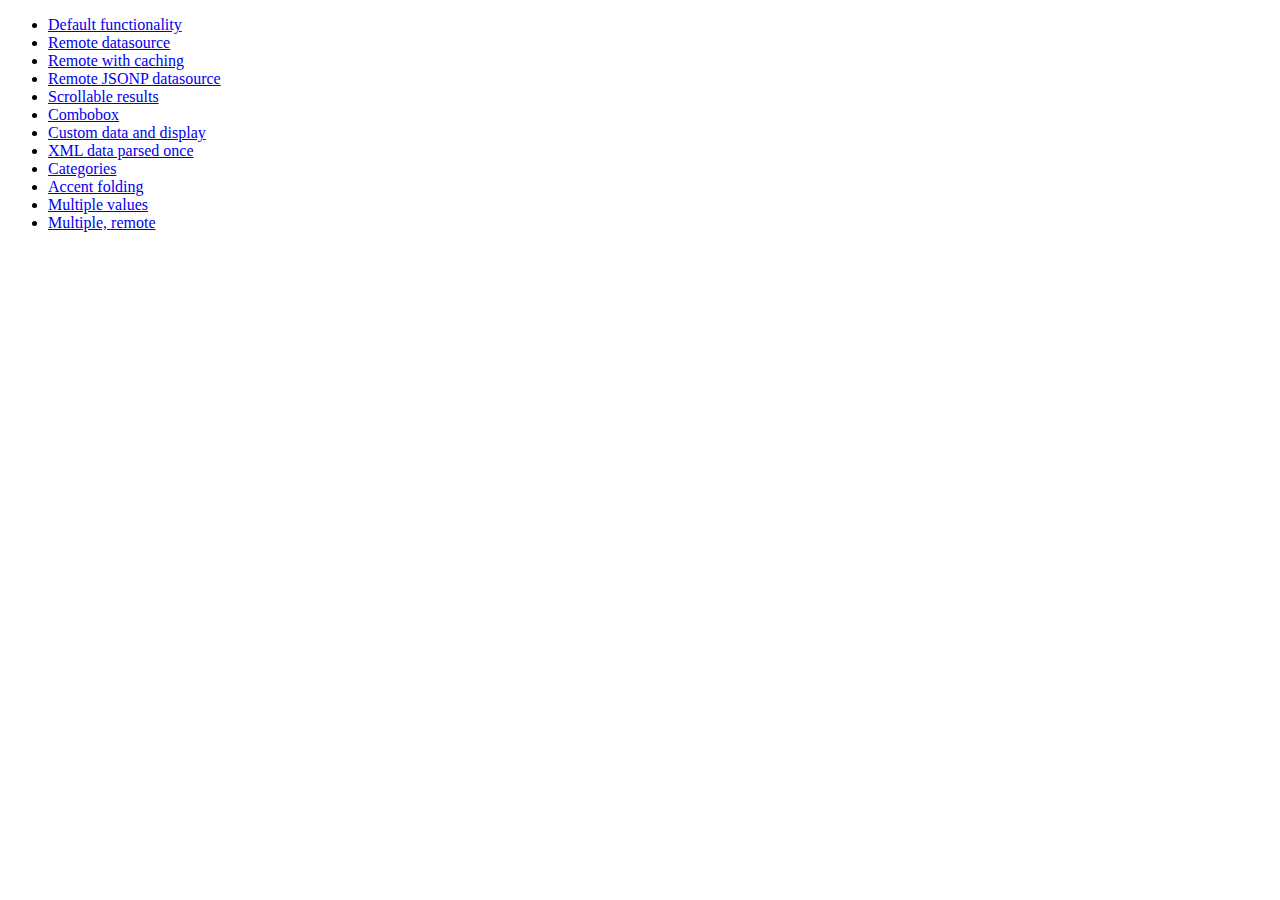
<file: scripts/jquery-ui-1.10.4.custom/jquery-ui-1.10.4.custom/development-bundle/demos/autocomplete/index.html>
<!doctype html>
<html lang="en">
<head>
	<meta charset="utf-8">
	<title>jQuery UI Autocomplete Demos</title>
</head>
<body>

<ul>
	<li><a href="default.html">Default functionality</a></li>
	<li><a href="remote.html">Remote datasource</a></li>
	<li><a href="remote-with-cache.html">Remote with caching</a></li>
	<li><a href="remote-jsonp.html">Remote JSONP datasource</a></li>
	<li><a href="maxheight.html">Scrollable results</a></li>
	<li><a href="combobox.html">Combobox</a></li>
	<li><a href="custom-data.html">Custom data and display</a></li>
	<li><a href="xml.html">XML data parsed once</a></li>
	<li><a href="categories.html">Categories</a></li>
	<li><a href="folding.html">Accent folding</a></li>
	<li><a href="multiple.html">Multiple values</a></li>
	<li><a href="multiple-remote.html">Multiple, remote</a></li>
</ul>

</body>
</html>
</file>
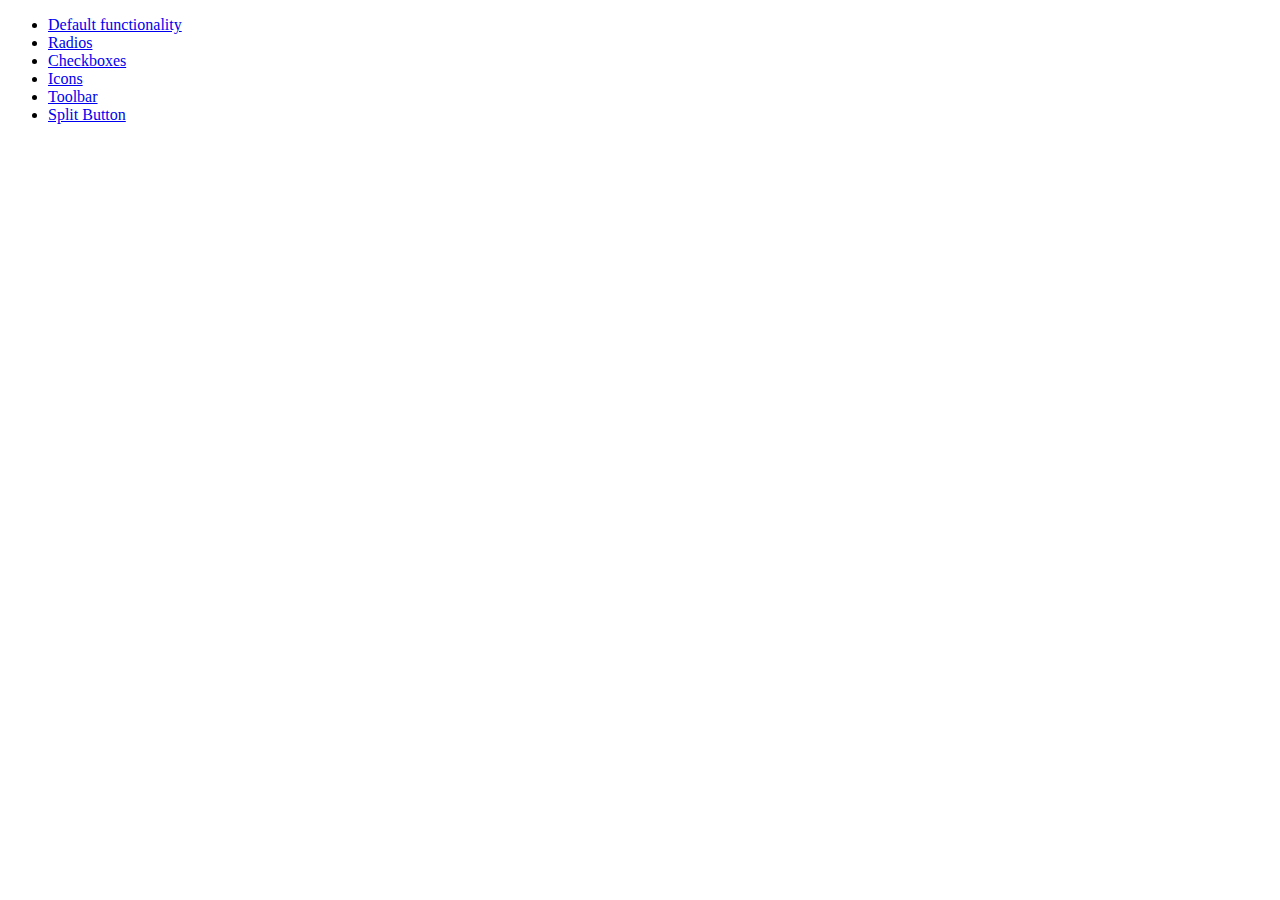
<file: scripts/jquery-ui-1.10.4.custom/jquery-ui-1.10.4.custom/development-bundle/demos/button/index.html>
<!doctype html>
<html lang="en">
<head>
	<meta charset="utf-8">
	<title>jQuery UI Button Demos</title>
</head>
<body>

<ul>
	<li><a href="default.html">Default functionality</a></li>
	<li><a href="radio.html">Radios</a></li>
	<li><a href="checkbox.html">Checkboxes</a></li>
	<li><a href="icons.html">Icons</a></li>
	<li><a href="toolbar.html">Toolbar</a></li>
	<li><a href="splitbutton.html">Split Button</a></li>
</ul>

</body>
</html>
</file>
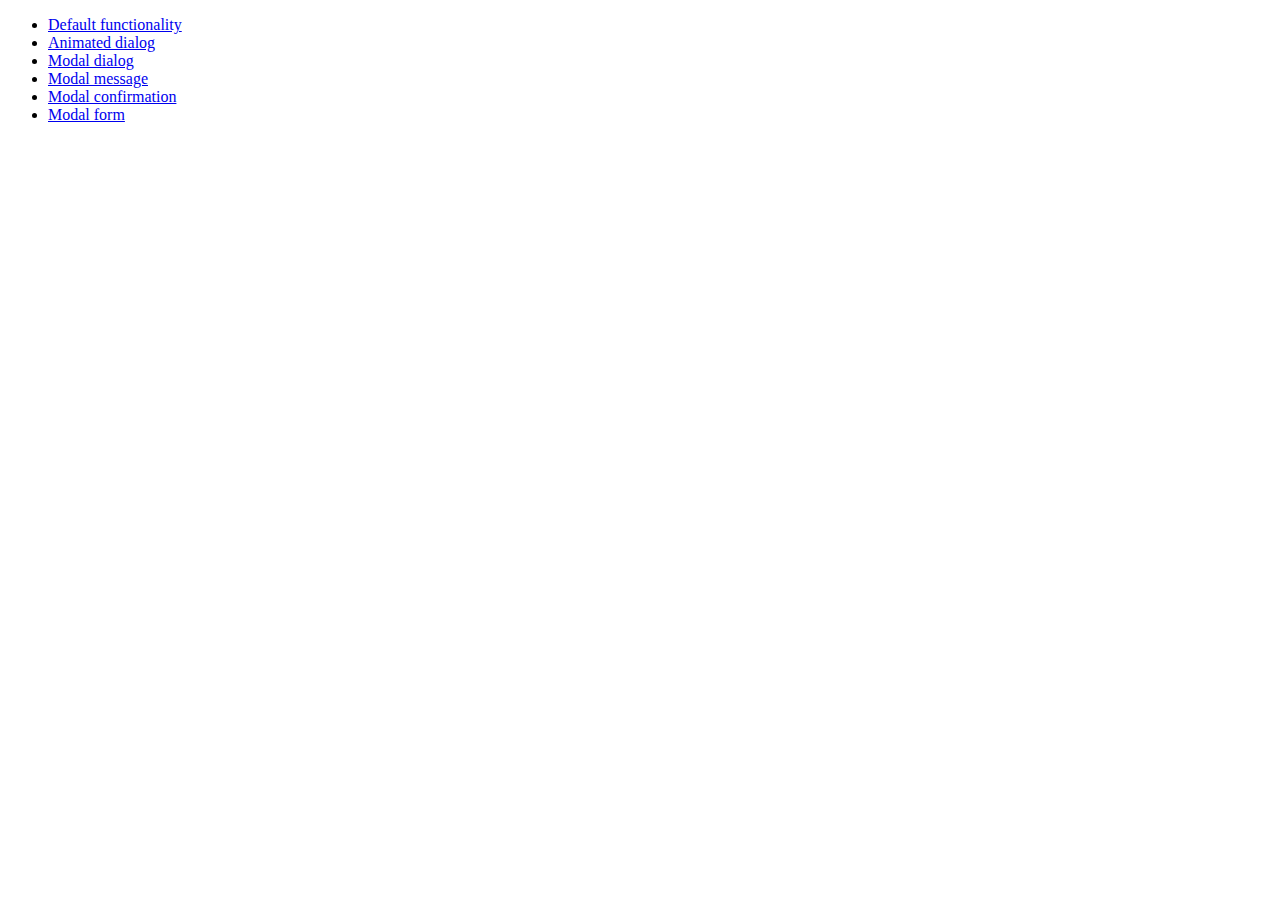
<file: scripts/jquery-ui-1.10.4.custom/jquery-ui-1.10.4.custom/development-bundle/demos/dialog/index.html>
<!doctype html>
<html lang="en">
<head>
	<meta charset="utf-8">
	<title>jQuery UI Dialog Demos</title>
</head>
<body>

<ul>
	<li><a href="default.html">Default functionality</a></li>
	<li><a href="animated.html">Animated dialog</a></li>
	<li><a href="modal.html">Modal dialog</a></li>
	<li><a href="modal-message.html">Modal message</a></li>
	<li><a href="modal-confirmation.html">Modal confirmation</a></li>
	<li><a href="modal-form.html">Modal form</a></li>
</ul>

</body>
</html>
</file>
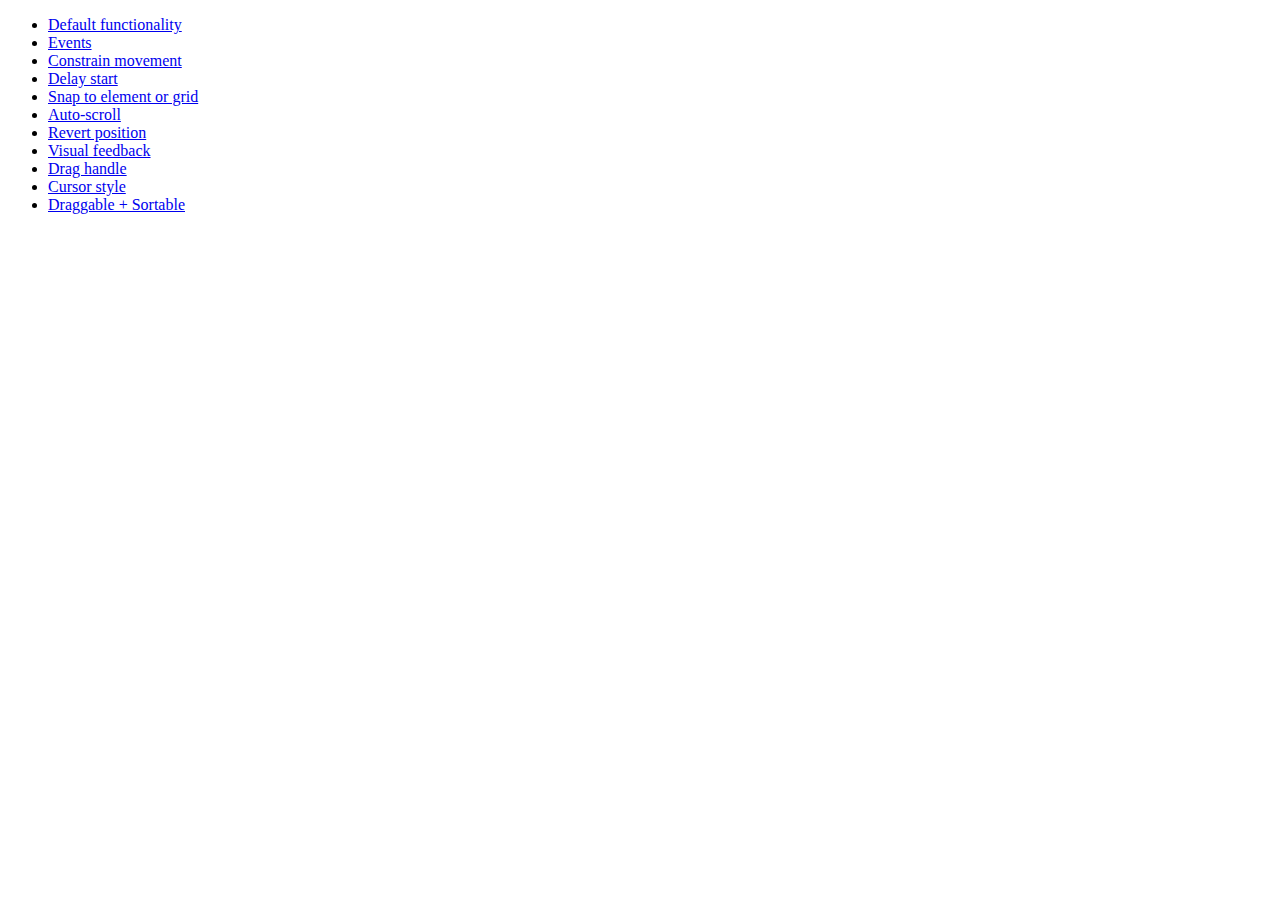
<file: scripts/jquery-ui-1.10.4.custom/jquery-ui-1.10.4.custom/development-bundle/demos/draggable/index.html>
<!doctype html>
<html lang="en">
<head>
	<meta charset="utf-8">
	<title>jQuery UI Draggable Demos</title>
</head>
<body>

<ul>
	<li><a href="default.html">Default functionality</a></li>
	<li><a href="events.html">Events</a></li>
	<li><a href="constrain-movement.html">Constrain movement</a></li>
	<li><a href="delay-start.html">Delay start</a></li>
	<li><a href="snap-to.html">Snap to element or grid</a></li>
	<li><a href="scroll.html">Auto-scroll</a></li>
	<li><a href="revert.html">Revert position</a></li>
	<li><a href="visual-feedback.html">Visual feedback</a></li>
	<li><a href="handle.html">Drag handle</a></li>
	<li><a href="cursor-style.html">Cursor style</a></li>
	<li><a href="sortable.html">Draggable + Sortable</a></li>
</ul>

</body>
</html>
</file>
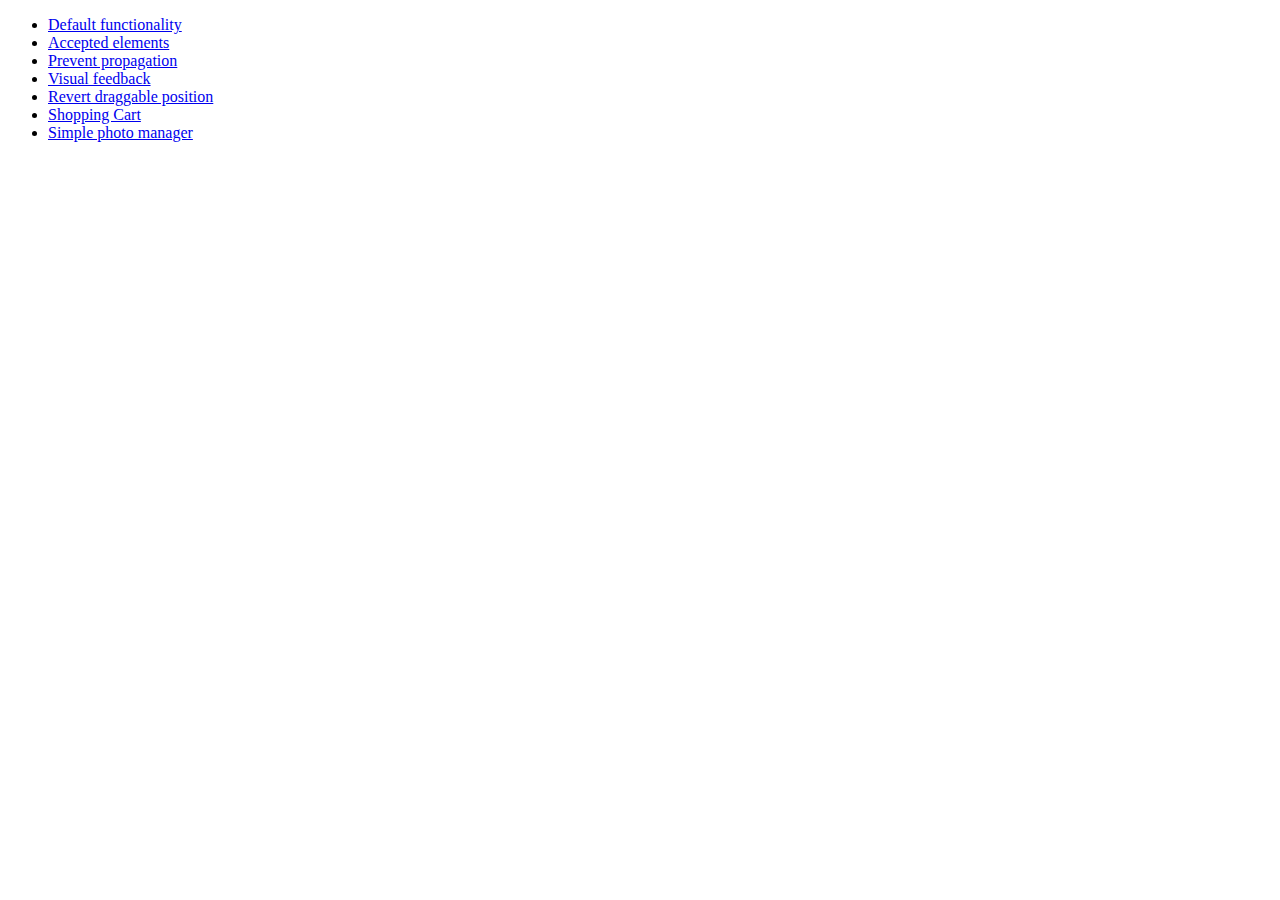
<file: scripts/jquery-ui-1.10.4.custom/jquery-ui-1.10.4.custom/development-bundle/demos/droppable/index.html>
<!doctype html>
<html lang="en">
<head>
	<meta charset="utf-8">
	<title>jQuery UI Droppable Demos</title>
</head>
<body>

<ul>
	<li><a href="default.html">Default functionality</a></li>
	<li><a href="accepted-elements.html">Accepted elements</a></li>
	<li><a href="propagation.html">Prevent propagation</a></li>
	<li><a href="visual-feedback.html">Visual feedback</a></li>
	<li><a href="revert.html">Revert draggable position</a></li>
	<li><a href="shopping-cart.html">Shopping Cart</a></li>
	<li><a href="photo-manager.html">Simple photo manager</a></li>
</ul>

</body>
</html>
</file>
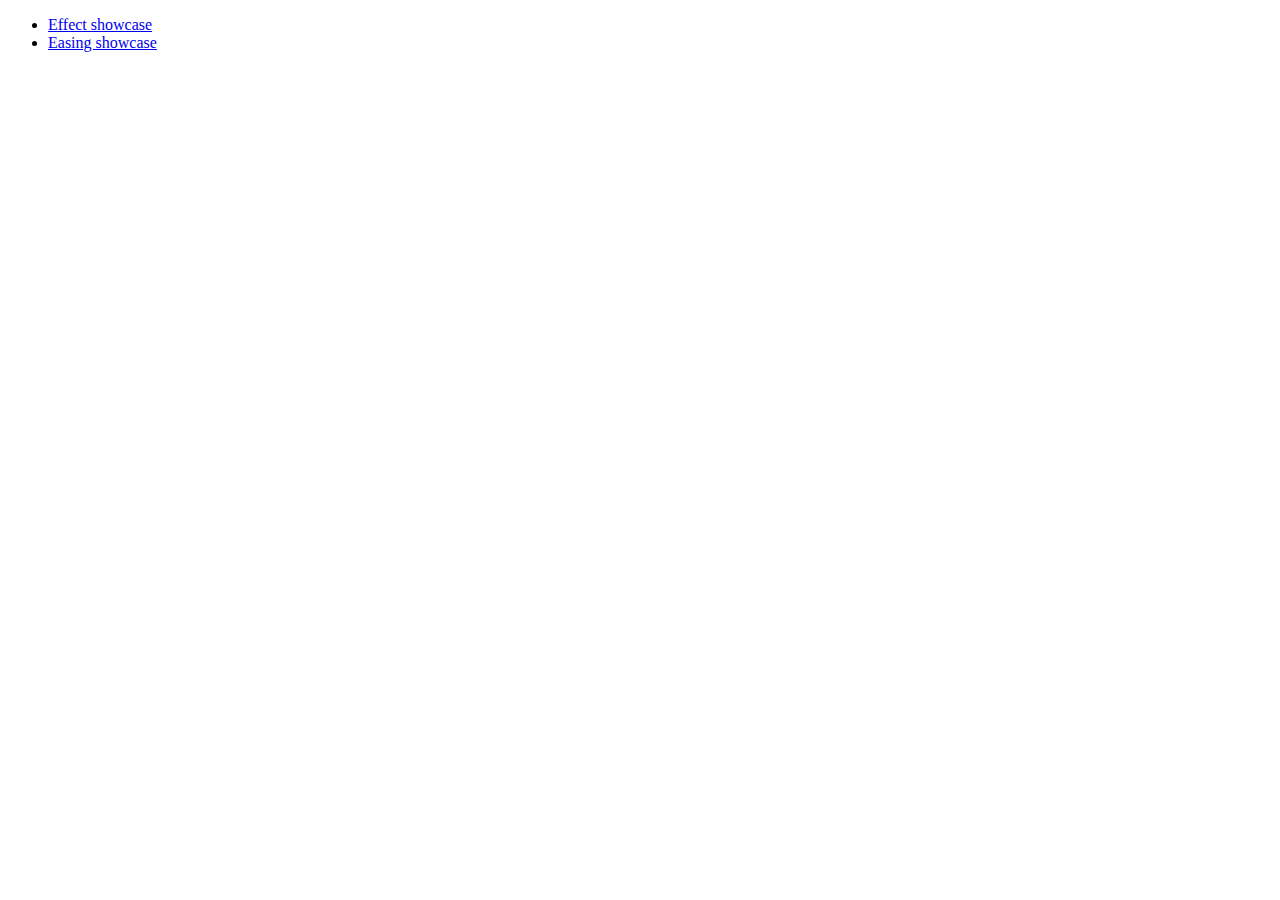
<file: scripts/jquery-ui-1.10.4.custom/jquery-ui-1.10.4.custom/development-bundle/demos/effect/index.html>
<!doctype html>
<html lang="en">
<head>
	<meta charset="utf-8">
	<title>jQuery UI Effects Demos</title>
</head>
<body>

<ul>
	<li><a href="default.html">Effect showcase</a></li>
	<li><a href="easing.html">Easing showcase</a></li>
</ul>

</body>
</html>
</file>
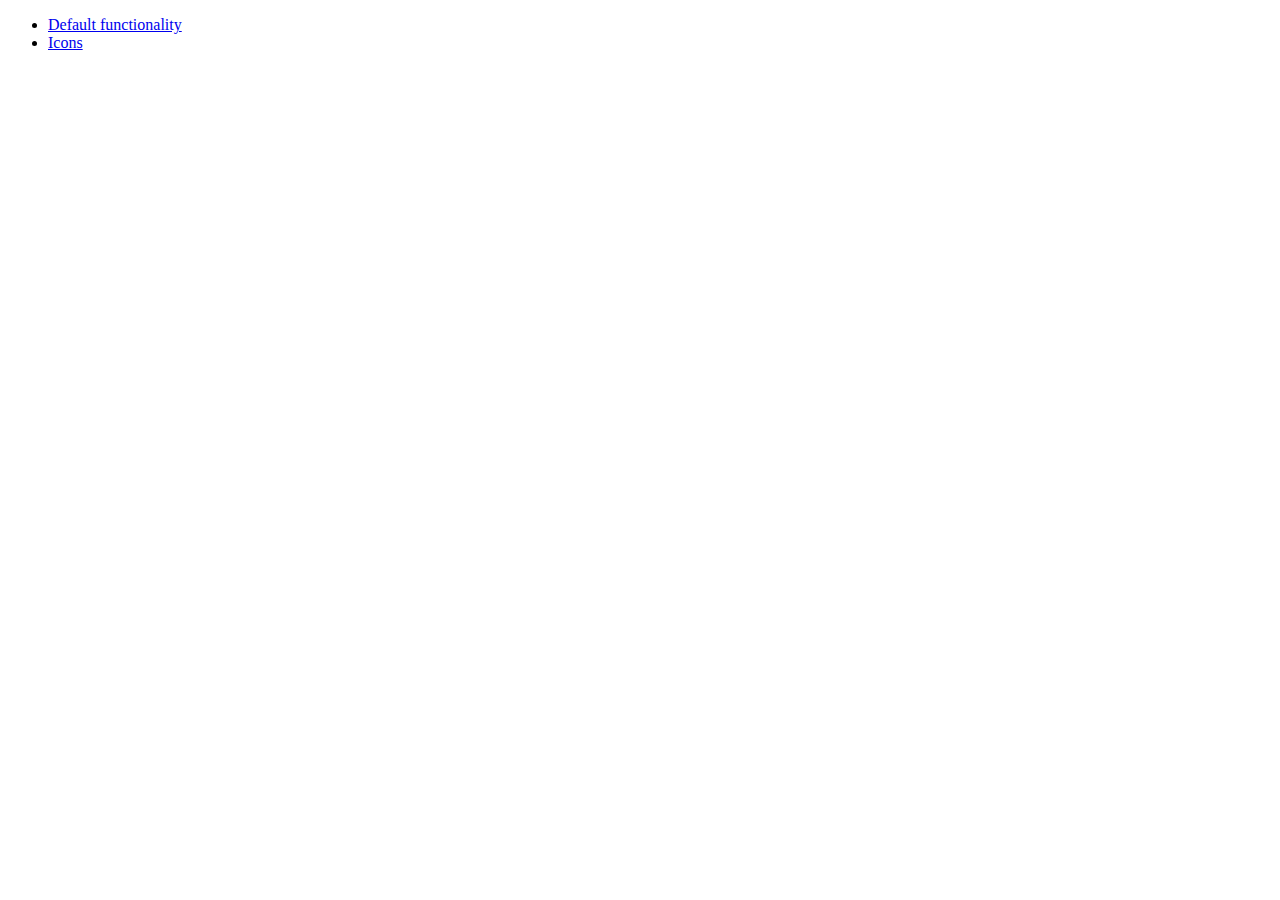
<file: scripts/jquery-ui-1.10.4.custom/jquery-ui-1.10.4.custom/development-bundle/demos/menu/index.html>
<!doctype html>
<html lang="en">
<head>
	<meta charset="utf-8">
	<title>jQuery UI Menu Demos</title>
</head>
<body>

<ul>
	<li><a href="default.html">Default functionality</a></li>
	<li><a href="icons.html">Icons</a></li>
</ul>

</body>
</html>
</file>
<file: styles/style.css>
body {
	background: #2B353E;
	margin: 5px;
	padding: 0;
	color: #EBEBEB;
	overflow: hidden;
}

#slider {
	width: 400px;
	height: 17px;
	position: relative;
	margin: 20px auto;
	background: #10171D;
	
	-webkit-border-radius: 40px;
	-moz-border-radius: 40px;
	border-radius: 40px;
	
	-webkit-box-shadow: inset 0px 0px 1px 1px rgba(0, 0, 0, 0.9), 0px 1px 1px 0px rgba(255, 255, 255, 0.13);
	-moz-box-shadow: inset 0px 0px 1px 1px rgba(0, 0, 0, 0.9), 0px 1px 1px 0px rgba(255, 255, 255, 0.13);
	box-shadow: inset 0px 0px 1px 1px rgba(0, 0, 0, 0.9), 0px 1px 1px 0px rgba(255, 255, 255, 0.13);
}

#slider .bar {
	width: 388px;
	height: 5px;
	background: #333;
	position: relative;
	top: -4px;
	left: 4px;	
	
	background: #1d2e38;
	background: -moz-linear-gradient(left, #1d2e38 0%, #2b4254 50%, #2b4254 100%);
	background: -webkit-gradient(linear, left top, right top, color-stop(0%,#1d2e38), color-stop(50%,#2b4254), color-stop(100%,#2b4254));
	background: -webkit-linear-gradient(left, #1d2e38 0%,#2b4254 50%,#2b4254 100%);
	background: -o-linear-gradient(left, #1d2e38 0%,#2b4254 50%,#2b4254 100%);
	background: -ms-linear-gradient(left, #1d2e38 0%,#2b4254 50%,#2b4254 100%);
	background: linear-gradient(left, #1d2e38 0%,#2b4254 50%,#2b4254 100%);
	filter: progid:DXImageTransform.Microsoft.gradient( startColorstr='#1d2e38', endColorstr='#2b4254',GradientType=1 );	
	
	-webkit-border-radius: 40px;
	-moz-border-radius: 40px;
	border-radius: 40px;
}

#slider .highlight {
	height: 2px;
	position: absolute;
	width: 388px;
	top: 6px;
	left: 6px;

	-webkit-border-radius: 40px;
	-moz-border-radius: 40px;
	border-radius: 40px;
	
	background: rgba(255, 255, 255, 0.25);
}

input[type="range"] {
	-webkit-appearance: none;
	background-color: black;
	height: 2px;
}

input[type="range"]::-webkit-slider-thumb {
	-webkit-appearance: none;
	position: relative;
	top: 0px;
	z-index: 1;
	width: 11px;
	height: 11px;
	cursor: pointer;
	-webkit-box-shadow: 0px 6px 5px 0px rgba(0,0,0,0.6);
	-moz-box-shadow: 0px 6px 5px 0px rgba(0,0,0,0.6);
	box-shadow: 0px 6px 5px 0px rgba(0,0,0,0.6);
	-webkit-border-radius: 40px;
	-moz-border-radius: 40px;
	border-radius: 40px;
	background-image: -webkit-gradient(linear, left top, left bottom, color-stop(0%,#ebf1f6), color-stop(50%,#abd3ee), color-stop(51%,#89c3eb), color-stop(100%,#d5ebfb));
}

input[type="range"]:hover ~ #rangevalue,input[type="range"]:active ~ #rangevalue {
	-ms-filter: "progid:DXImageTransform.Microsoft.Alpha(Opacity=100)";
	filter: alpha(opacity=100);
	opacity: 1;
	top: -75px;
}

/* Tool Tip */
#rangevalue {
	color: white;
	font-size: 10px;
	text-align: center;
	font-family:  Arial, sans-serif;
	display: block;
	color: #fff;
	margin: 20px 0;
	position: relative;
	left: 44.5%;
	padding: 6px 12px;
	border: 1px solid black;

	-webkit-box-shadow: inset 0px 1px 1px 0px rgba(255, 255, 255, 0.2), 0px 2px 4px 0px rgba(0,0,0,0.4);
	-moz-box-shadow: inset 0px 1px 1px 0px rgba(255, 255, 255, 0.2), 0px 2px 4px 0px rgba(0,0,0,0.4);
	box-shadow: inset 0px 1px 1px 0px rgba(255, 255, 255, 0.2), 0px 2px 4px 0px rgba(0,0,0,0.4);
	background: -webkit-gradient(linear, left top, left bottom, color-stop(0%,#222931), color-stop(100%,#181D21));

	-webkit-border-radius: 20px;
	-moz-border-radius: 20px;
	border-radius: 20px;
	width: 18px;
	-ms-filter: "progid:DXImageTransform.Microsoft.Alpha(Opacity=0)";
	filter: alpha(opacity=0);
	opacity: 0;

	-webkit-transition: all 0.5s ease;
	-moz-transition: all 0.5s ease;
	-o-transition: all 0.5s ease;
	-ms-transition: all 0.5s ease;
	transition: all 0.5s ease;
	top: -95px;
}

#seekslider {
	width: 400px;
	height: 17px;
	position: relative;
	margin: 20px auto;
	background: #10171D;
	
	-webkit-border-radius: 40px;
	-moz-border-radius: 40px;
	border-radius: 40px;
	
	-webkit-box-shadow: inset 0px 0px 1px 1px rgba(0, 0, 0, 0.9), 0px 1px 1px 0px rgba(255, 255, 255, 0.13);
	-moz-box-shadow: inset 0px 0px 1px 1px rgba(0, 0, 0, 0.9), 0px 1px 1px 0px rgba(255, 255, 255, 0.13);
	box-shadow: inset 0px 0px 1px 1px rgba(0, 0, 0, 0.9), 0px 1px 1px 0px rgba(255, 255, 255, 0.13);
}

#seekslider .seekbar {
	width: 388px;
	height: 5px;
	background: #333;
	position: relative;
	top: -4px;
	left: 4px;	
	
	background: #1d2e38;
	background: -moz-linear-gradient(left, #1d2e38 0%, #2b4254 50%, #2b4254 100%);
	background: -webkit-gradient(linear, left top, right top, color-stop(0%,#1d2e38), color-stop(50%,#2b4254), color-stop(100%,#2b4254));
	background: -webkit-linear-gradient(left, #1d2e38 0%,#2b4254 50%,#2b4254 100%);
	background: -o-linear-gradient(left, #1d2e38 0%,#2b4254 50%,#2b4254 100%);
	background: -ms-linear-gradient(left, #1d2e38 0%,#2b4254 50%,#2b4254 100%);
	background: linear-gradient(left, #1d2e38 0%,#2b4254 50%,#2b4254 100%);
	filter: progid:DXImageTransform.Microsoft.gradient( startColorstr='#1d2e38', endColorstr='#2b4254',GradientType=1 );	
	
	-webkit-border-radius: 40px;
	-moz-border-radius: 40px;
	border-radius: 40px;
}

#seekslider .seekhighlight {
	height: 2px;
	position: absolute;
	width: 388px;
	top: 6px;
	left: 6px;

	-webkit-border-radius: 40px;
	-moz-border-radius: 40px;
	border-radius: 40px;
	
	background: rgba(255, 255, 255, 0.25);
}

input[type="range"] {
	-webkit-appearance: none;
	background-color: black;
	height: 2px;
}

input[type="range"]::-webkit-slider-thumb {
	-webkit-appearance: none;
	position: relative;
	top: 0px;
	z-index: 1;
	width: 11px;
	height: 11px;
	cursor: pointer;
	-webkit-box-shadow: 0px 6px 5px 0px rgba(0,0,0,0.6);
	-moz-box-shadow: 0px 6px 5px 0px rgba(0,0,0,0.6);
	box-shadow: 0px 6px 5px 0px rgba(0,0,0,0.6);
	-webkit-border-radius: 40px;
	-moz-border-radius: 40px;
	border-radius: 40px;
	background-image: -webkit-gradient(linear, left top, left bottom, color-stop(0%,#ebf1f6), color-stop(50%,#abd3ee), color-stop(51%,#89c3eb), color-stop(100%,#d5ebfb));
}

input[type="range"]:hover ~ #seekrangevalue,input[type="range"]:active ~ #seekrangevalue {
	-ms-filter: "progid:DXImageTransform.Microsoft.Alpha(Opacity=100)";
	filter: alpha(opacity=100);
	opacity: 1;
	top: -75px;
}

/* Tool Tip */
#seekrangevalue {
	color: white;
	font-size: 10px;
	text-align: center;
	font-family:  Arial, sans-serif;
	display: block;
	color: #fff;
	margin: 20px 0;
	position: relative;
	left: 44.5%;
	padding: 6px 12px;
	border: 1px solid black;

	-webkit-box-shadow: inset 0px 1px 1px 0px rgba(255, 255, 255, 0.2), 0px 2px 4px 0px rgba(0,0,0,0.4);
	-moz-box-shadow: inset 0px 1px 1px 0px rgba(255, 255, 255, 0.2), 0px 2px 4px 0px rgba(0,0,0,0.4);
	box-shadow: inset 0px 1px 1px 0px rgba(255, 255, 255, 0.2), 0px 2px 4px 0px rgba(0,0,0,0.4);
	background: -webkit-gradient(linear, left top, left bottom, color-stop(0%,#222931), color-stop(100%,#181D21));

	-webkit-border-radius: 20px;
	-moz-border-radius: 20px;
	border-radius: 20px;
	width: 18px;
	-ms-filter: "progid:DXImageTransform.Microsoft.Alpha(Opacity=0)";
	filter: alpha(opacity=0);
	opacity: 0;

	-webkit-transition: all 0.5s ease;
	-moz-transition: all 0.5s ease;
	-o-transition: all 0.5s ease;
	-ms-transition: all 0.5s ease;
	transition: all 0.5s ease;
	top: -95px;
}

ul {
   margin: 0;
   padding: 0 4px;
   border-radius: 2px;
   white-space: nowrap;
   color: white;
   cursor: pointer; 
   overflow: auto;
   height:120px;
}


.playlist_toggle {
	-moz-box-shadow:inset 0px 3px 4px 0px #ffffff;
	-webkit-box-shadow:inset 0px 3px 4px 0px #ffffff;
	box-shadow:inset 0px 3px 4px 0px #ffffff;
	background:-webkit-gradient( linear, left top, left bottom, color-stop(0.05, #f9f9f9), color-stop(1, #e9e9e9) );
	background:-moz-linear-gradient( center top, #f9f9f9 5%, #e9e9e9 100% );
	filter:progid:DXImageTransform.Microsoft.gradient(startColorstr='#f9f9f9', endColorstr='#e9e9e9');
	background-color:#f9f9f9;
	-webkit-border-top-left-radius:26px;
	-moz-border-radius-topleft:26px;
	border-top-left-radius:26px;
	-webkit-border-top-right-radius:26px;
	-moz-border-radius-topright:26px;
	border-top-right-radius:26px;
	-webkit-border-bottom-right-radius:26px;
	-moz-border-radius-bottomright:26px;
	border-bottom-right-radius:26px;
	-webkit-border-bottom-left-radius:26px;
	-moz-border-radius-bottomleft:26px;
	border-bottom-left-radius:26px;
	text-indent:0;
	border:1px solid #dcdcdc;
	display:inline-block;
	color:#666666;
	font-family:Arial;
	font-size:14px;
	font-weight:bold;
	font-style:normal;
	height:32px;
	line-height:32px;
	width:87px;
	text-decoration:none;
	text-align:center;
	text-shadow:2px 3px 0px #ffffff;
}
.playlist_toggle:hover {
	background:-webkit-gradient( linear, left top, left bottom, color-stop(0.05, #e9e9e9), color-stop(1, #f9f9f9) );
	background:-moz-linear-gradient( center top, #e9e9e9 5%, #f9f9f9 100% );
	filter:progid:DXImageTransform.Microsoft.gradient(startColorstr='#e9e9e9', endColorstr='#f9f9f9');
	background-color:#e9e9e9;

}
.playlist_toggle:active {
	position:relative;
	top:1px;
}

#play_list{
	padding:30px;
	list-style-type: none;
}

ul li{
	margin:0;
	padding: 5px;
}

.buttongroup{
	clear:left;
}

#gap{
	padding:10px;
}
#gap2{
	padding:5px;
}

#timerVal{
	width: 40px;
	margin-left: 30px;
}

progress:before {
    content: attr(data-content);
    color :black;
    
}

::-webkit-scrollbar {
    width: 12px;
}
::-webkit-scrollbar-track {
    background-color: #eaeaea;
    border-left: 1px solid #ccc;
}
::-webkit-scrollbar-thumb {
    background-color: #ccc;
}
::-webkit-scrollbar-thumb:hover {
	background-color: #aaa;
}
</file>
